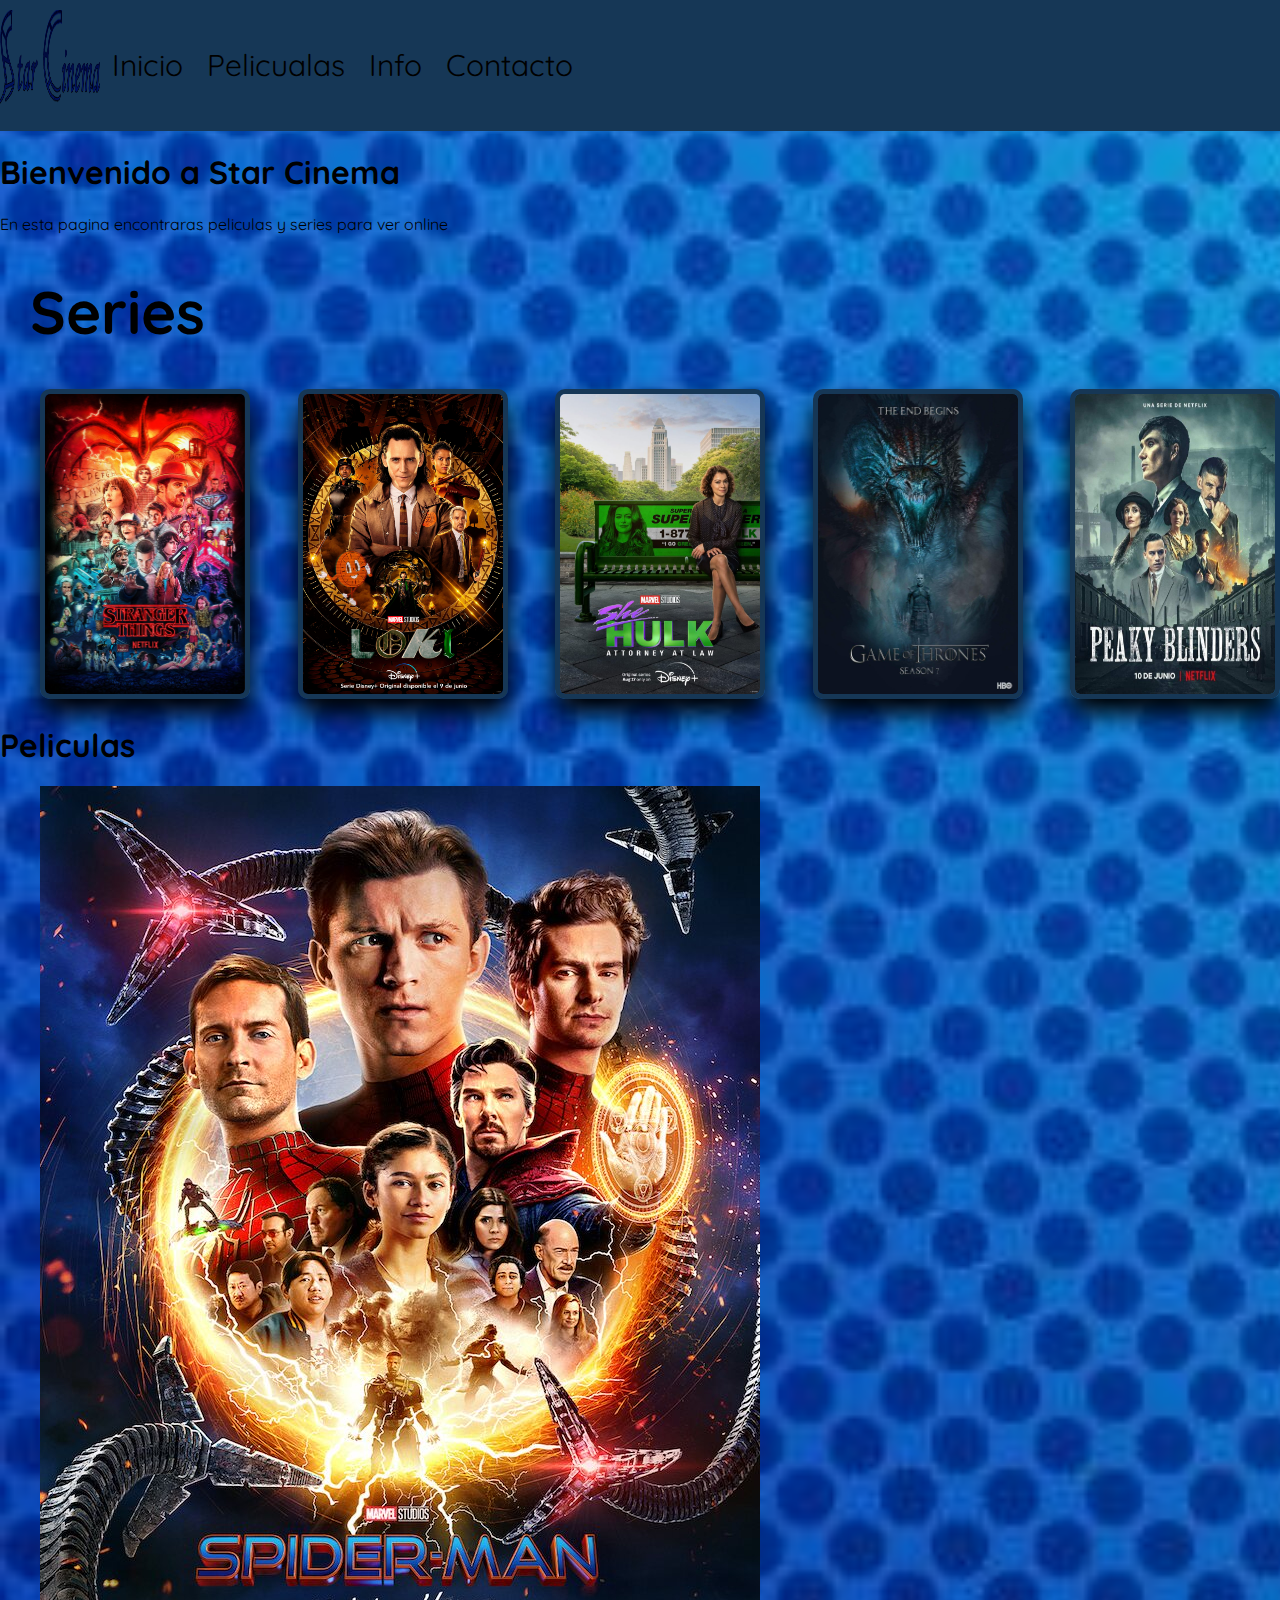
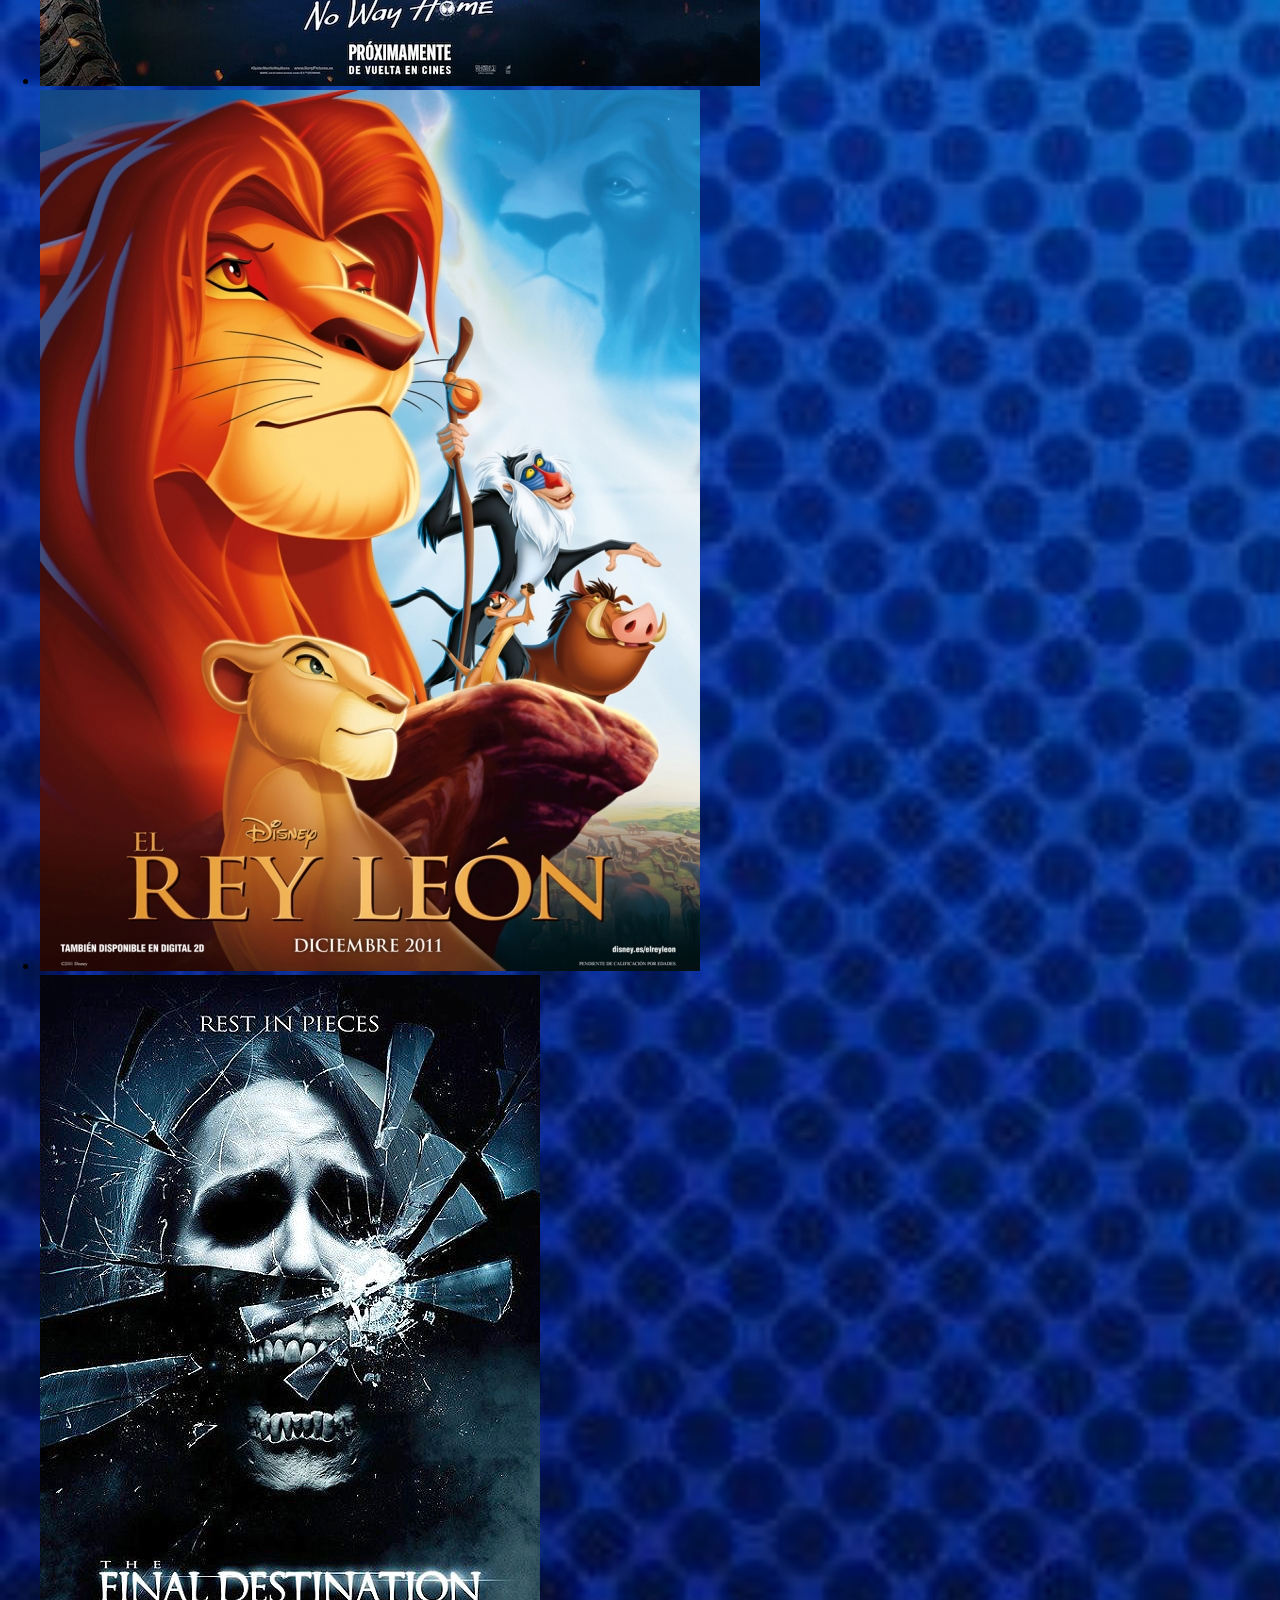
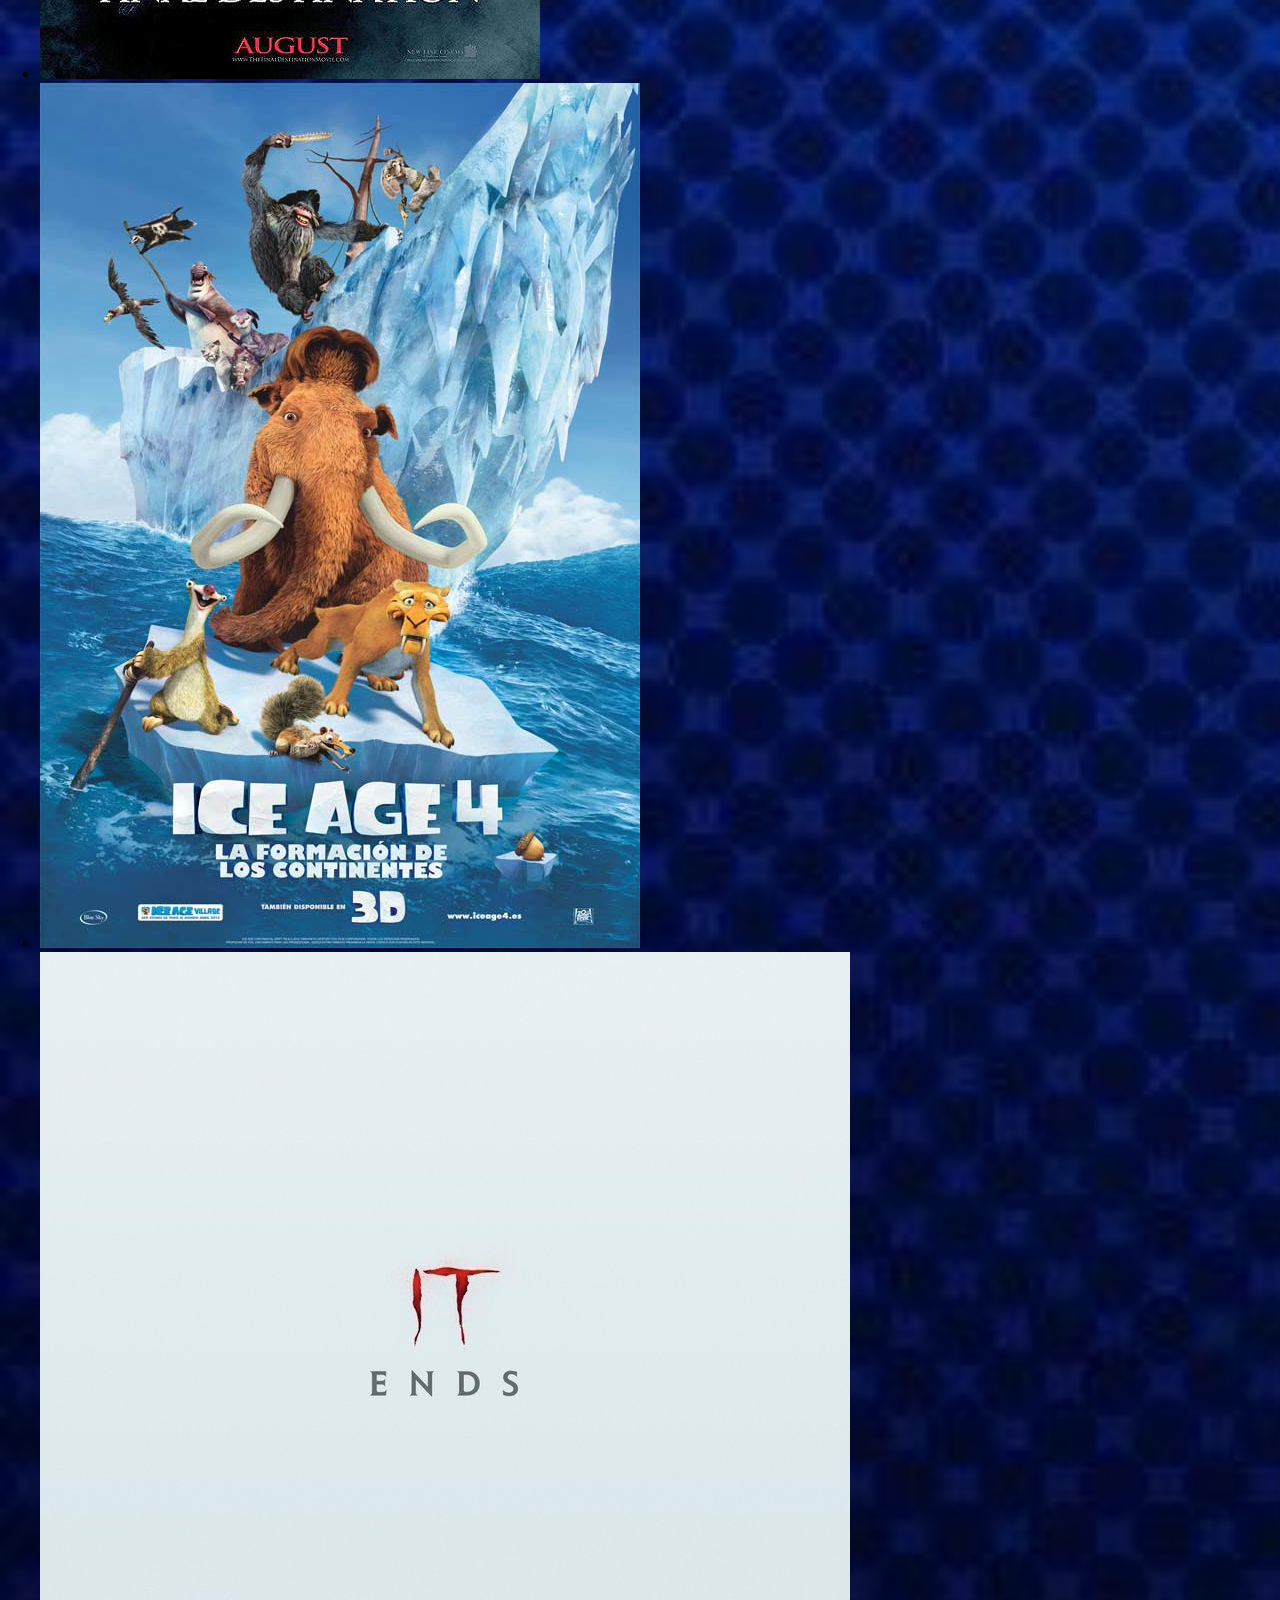
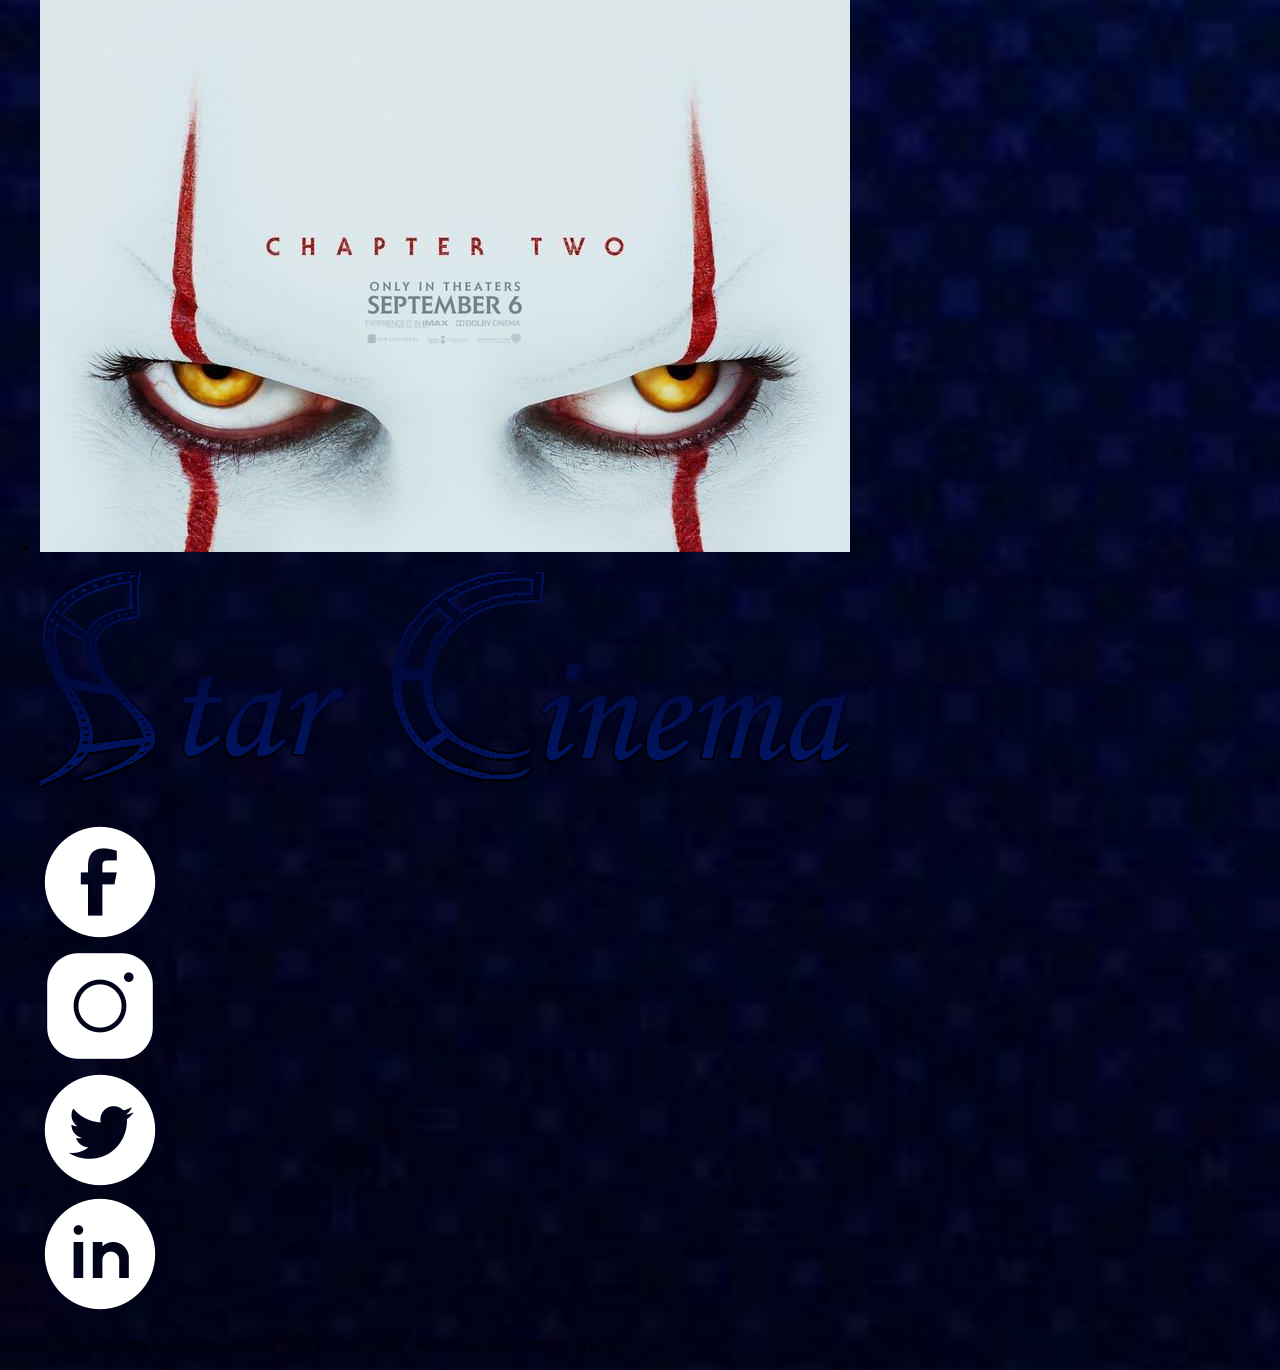
<file: index.html>
<!DOCTYPE html>
<html lang="en">
<head>
    <meta charset="UTF-8">
    <meta http-equiv="X-UA-Compatible" content="IE=edge">
    <meta name="viewport" content="width=device-width, initial-scale=1.0">
    <link rel="stylesheet" href="style.css"/>
    <link rel="shortcut icon" href="iconos/popcorn.png" type="image/x-icon">
    <link rel="preconnect" href="https://fonts.googleapis.com">
    <link rel="preconnect" href="https://fonts.gstatic.com" crossorigin>
    <link href="https://fonts.googleapis.com/css2?family=Quicksand:wght@300;500;700&display=swap" rel="stylesheet">
    <title>Star Cinema</title>
</head>
<body>
    <header>
        <nav>
            <div class="navbar-left">
                <img src="iconos/61292222.png" alt="" 
                class="logo">
                <ul>
                    <li>
                        <a href="index.html">Inicio</a>
                    </li>
                    <li>
                        <a href="peliculas.html">Pelicualas</a>
                    </li>
                    <li>
                        <a href="#">Info</a>
                    </li>
                    <li>
                        <a href="#">Contacto</a>
                    </li>
                </ul>
            </div>
        </nav>
    </header>
    <main>
        <section class="presentacion">
            <h1 class="bienvenido">
                Bienvenido a Star Cinema
            </h1>
            <p class="descripcion">
                En esta pagina encontraras peliculas y series para ver online
            </p>
        </section>
        <section class="container-series">
            <div class="titulo-series">
                <h1>Series</h1>
            </div>
            <div>
                <ul class="series">
                    <li>
                        <img src="img/series/EPy2y1nWoAIvlXA.jpg" alt="">
                    </li>
                    <li>
                        <img src="img/series/loki-1623136040.jpg" alt="">
                    </li>
                    <li>
                        <img src="img/series/LXR4DQCCMFFW7CEWUE7QRUGJTU.jpg" alt="">
                    </li>
                    <li>
                        <img src="img/series/Night-King-and-Wight-Dragon-GoT-Season-7-Fan-Poster.jpg" alt="">
                    </li>
                    <li>
                        <img src="img/series/Peaky_Blinders_Serie_de_TV-182872528-large.jpg" alt="">
                    </li>
                </ul>
            </div>
        </section>
        <section class="container-peliculas">
            <div class="titulo-peliculas">
                <h1>Peliculas</h1>
            </div>
            <div>
                <ul class="peliculas">
                    <li>
                        <img src="img/pelis/1.jpg" alt="">
                    </li>
                    <li>
                        <img src="img/pelis/218058-4.jpg" alt="">
                    </li>
                    <li>
                        <img src="img/pelis/destino-final-5-cartel-poster-usa.jpg" alt="">
                    </li>
                    <li>
                        <img src="img/pelis/ice-age-4.jpg" alt="">
                    </li>
                    <li>
                        <img src="img/pelis/It_Cap_tulo_2-844935737-large.jpg" alt="">
                    </li>
                </ul>
            </div>
        </section>
    </main>
    <footer>
        <div>
            <figure>
                <img src="iconos/61292222.png" alt="">
            </figure>
            <ul>
                <li>
                    <a href="https://www.facebook.com" target="_blank">
                        <img src="iconos/icons8-facebook-rodeado-de-círculo-120.png" alt="">
                    </a>
                </li>
                <li>
                    <a href="https://www.instagram.com/" target="_blank">
                        <img src="iconos/icons8-instagram-120.png" alt="">
                    </a>
                </li>
                <li>
                    <a href="https://twitter.com/" target="_blank">
                        <img src="iconos/icons8-twitter-circled-120.png" alt="">
                    </a>
                </li>
                <li>
                    <a href="https://www.linkedin.com/" target="_blank">
                        <img src="iconos/linkedin.png" alt="">
                    </a>
                </li>
            </ul>
        </div>
        <p>
            © 2022 Star Cinema Peliculas y series Online, Todos los derechos reservados Grupo11.
        </p>
    </footer>
</body>
</html>
</file>
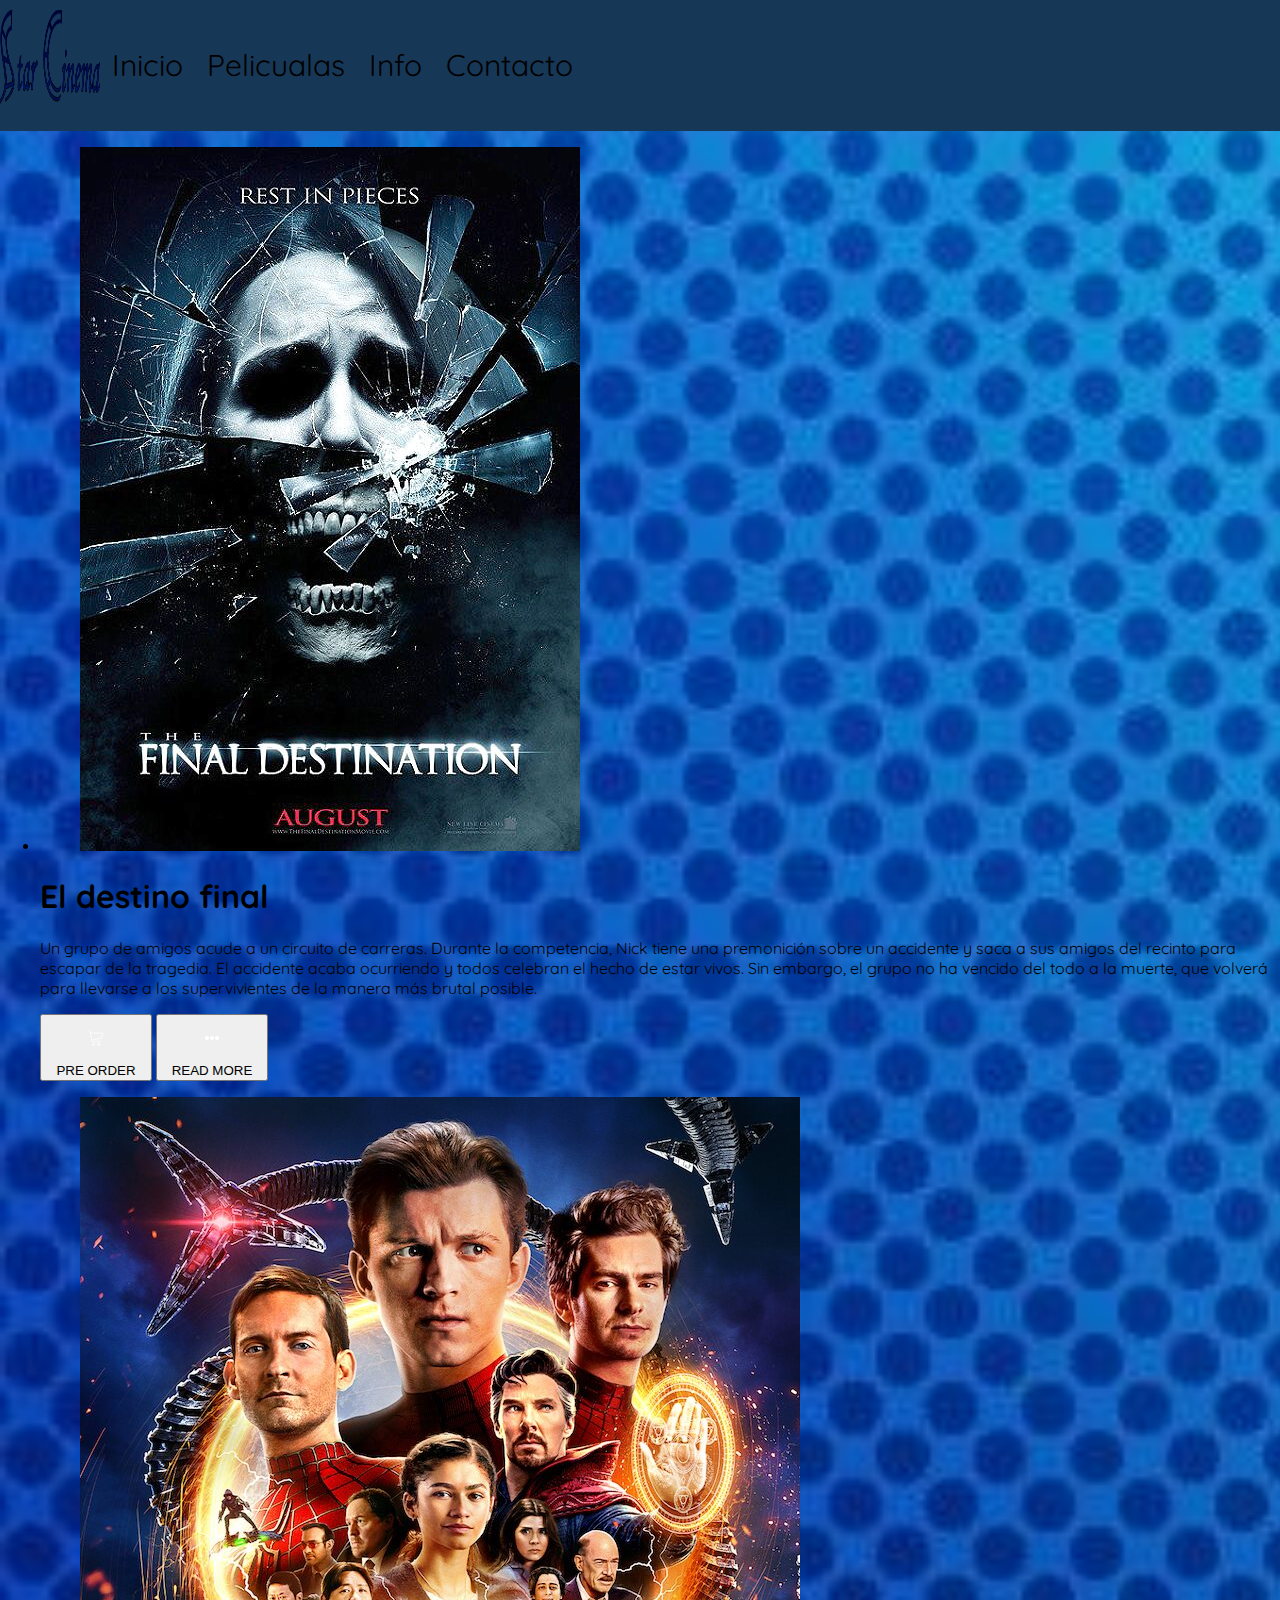
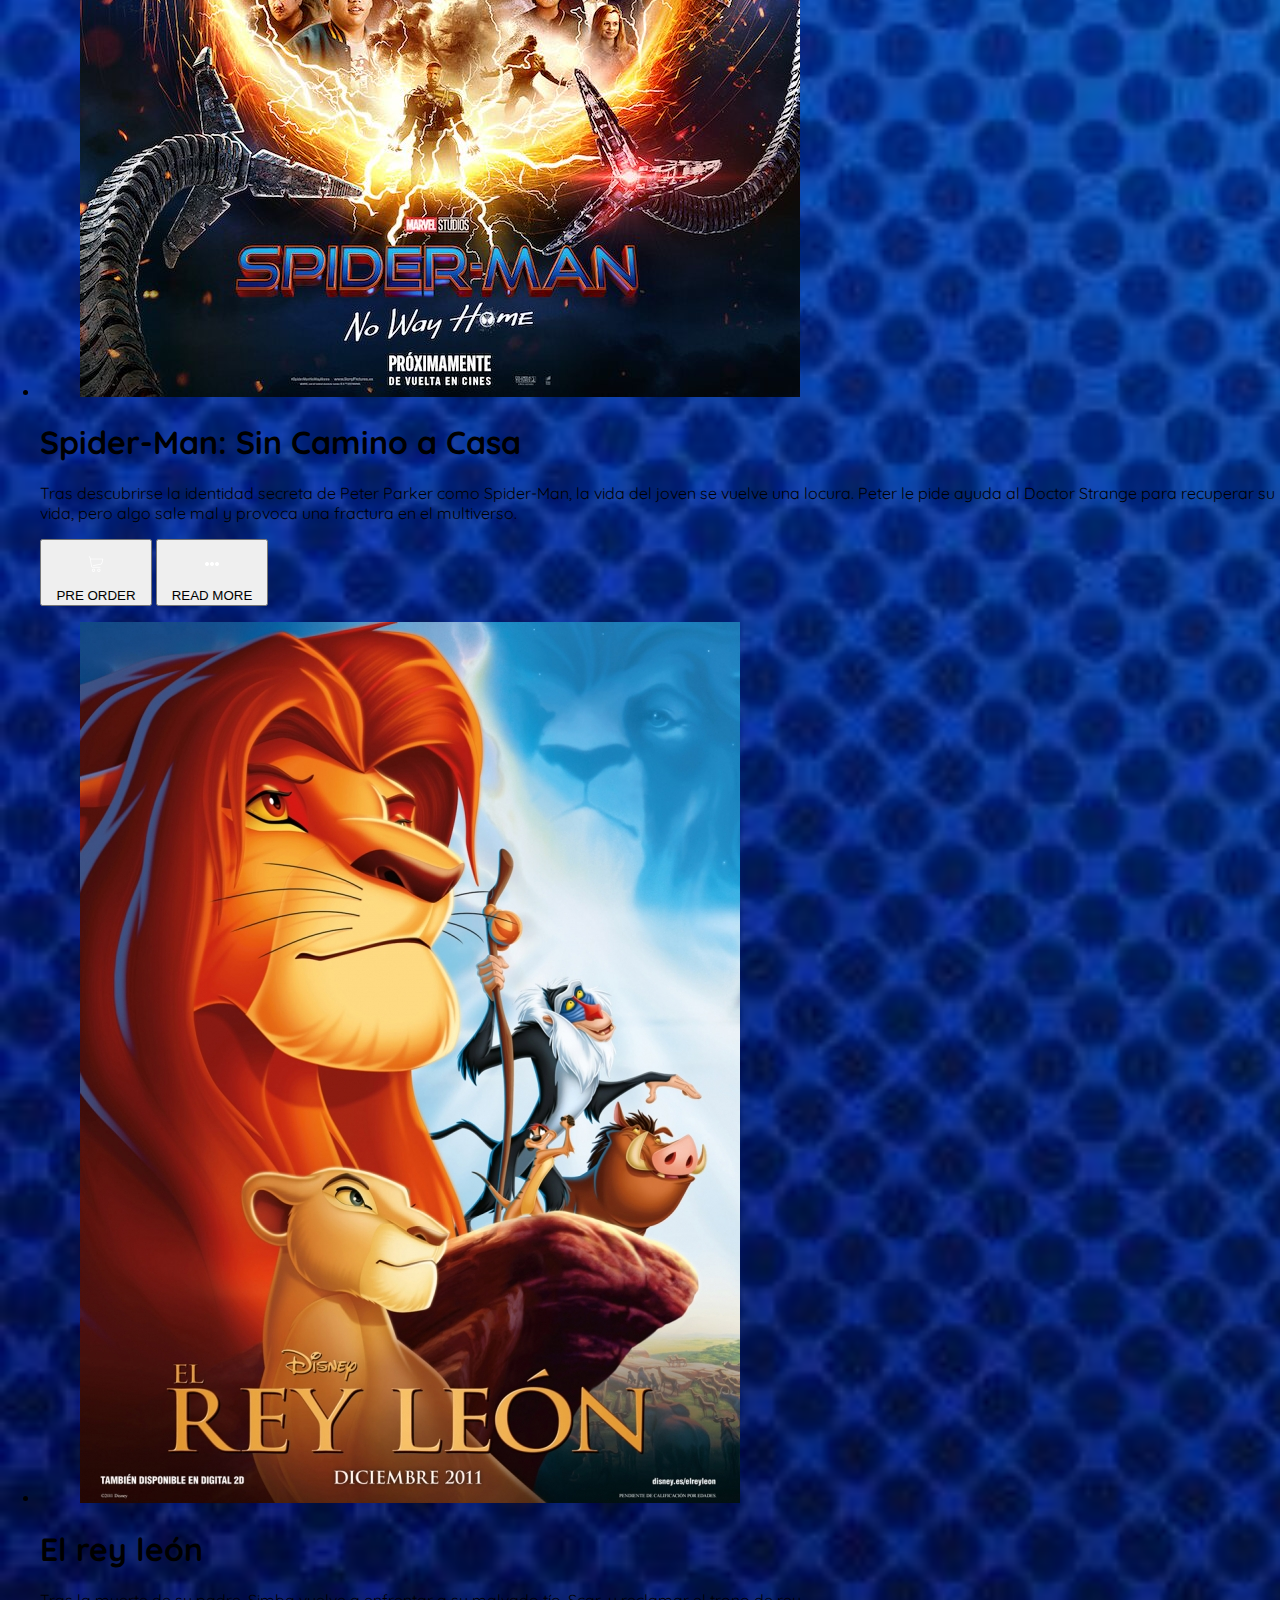
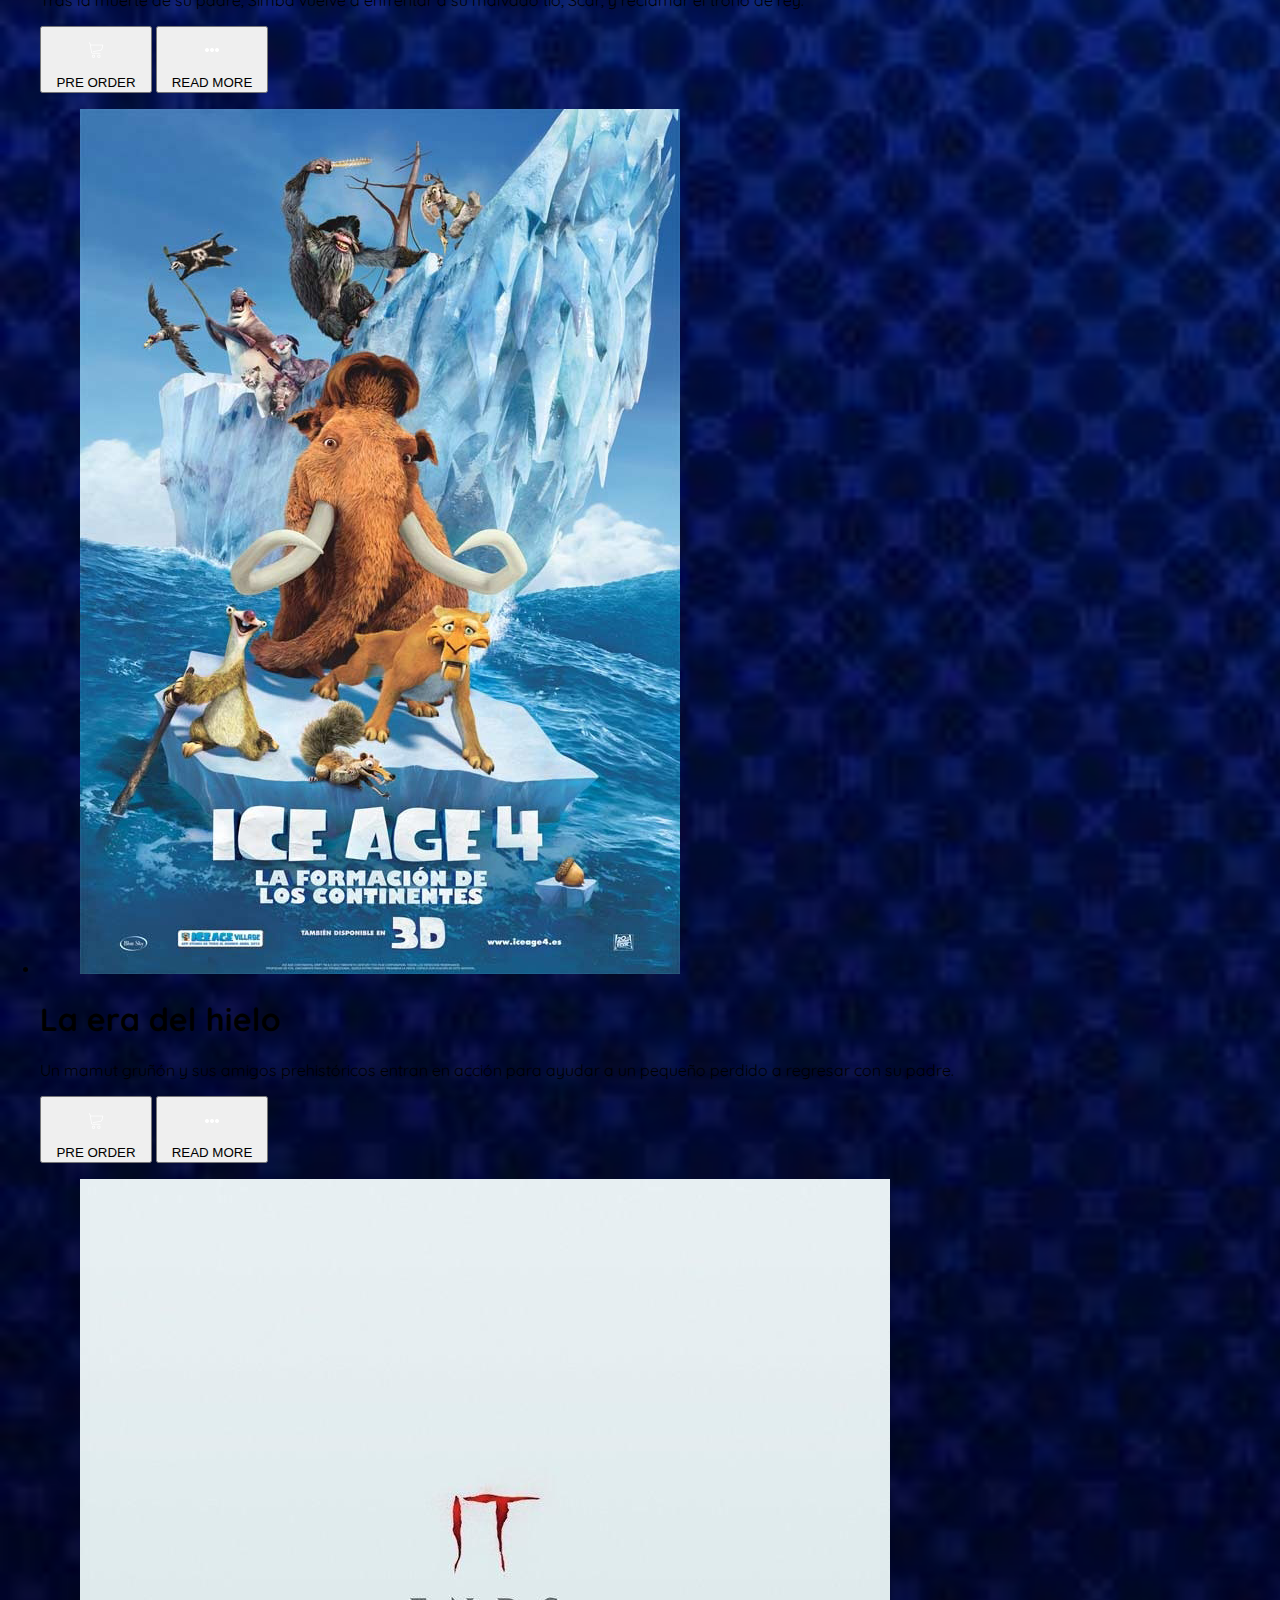
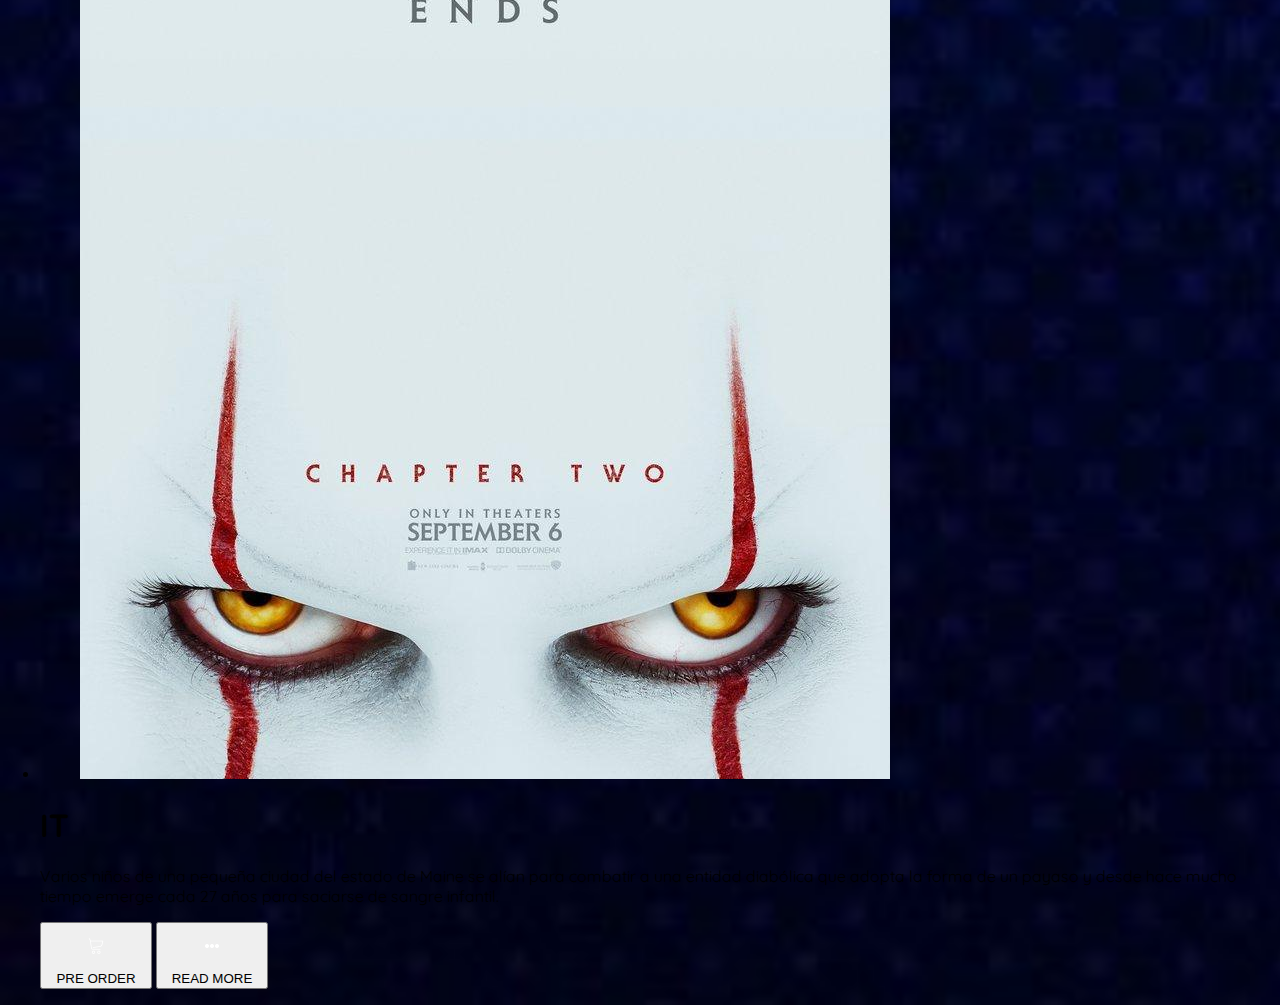
<file: peliculas.html>
<!DOCTYPE html>
<html lang="en">
<head>
    <meta charset="UTF-8">
    <meta http-equiv="X-UA-Compatible" content="IE=edge">
    <meta name="viewport" content="width=device-width, initial-scale=1.0">
    <link rel="stylesheet" href="style.css"/>
    <link rel="shortcut icon" href="iconos/popcorn.png" type="image/x-icon">
    <link rel="preconnect" href="https://fonts.googleapis.com">
    <link rel="preconnect" href="https://fonts.gstatic.com" crossorigin>
    <link href="https://fonts.googleapis.com/css2?family=Quicksand:wght@300;500;700&display=swap" rel="stylesheet">
    <title>Star Cinema</title>
</head>
<body>
    <header>
        <nav>
            <div class="navbar-left">
                <img src="iconos/61292222.png" alt="" 
                class="logo">
                <ul>
                    <li>
                        <a href="index.html">Inicio</a>
                    </li>
                    <li>
                        <a href="peliculas.html">Pelicualas</a>
                    </li>
                    <li>
                        <a href="#">Info</a>
                    </li>
                    <li>
                        <a href="#">Contacto</a>
                    </li>
                </ul>
            </div>
        </nav>  
        <main class="principal">
            <ul class="list-movies">
                <li>
                    <figure class="img-movie">
                        <img src="img/pelis/destino-final-5-cartel-poster-usa.jpg" alt="">
                    </figure>
                    <section class="descriptions-movies">
                        <h1> 
                            El destino final 
                        </h1>
                        <p>
                            Un grupo de amigos acude a un circuito de carreras. Durante la competencia, Nick tiene una premonición sobre un accidente y saca a sus amigos del recinto para escapar de la tragedia. El accidente acaba ocurriendo y todos celebran el hecho de estar vivos. Sin embargo, el grupo no ha vencido del todo a la muerte, que volverá para llevarse a los supervivientes de la manera más brutal posible.
                        </p>
                        <div>
                            <button>
                                <figure>
                                    <img src="iconos/icons8-shopping-trolley-16.png" alt="">
                                </figure>
                                PRE ORDER
                            </button>
                            <button>
                                <figure>
                                    <img src="iconos/icons8-dots-loading-16.png" alt="">
                                </figure>
                                READ MORE
                            </button>
                        </div>
                    </section>
                </li>
                <li>
                    <figure class="img-movie">
                        <img src="img/pelis/1.jpg" alt="">
                    </figure>
                    <section class="descriptions-movies">
                        <h1> 
                            Spider-Man: Sin Camino a Casa
                        </h1>
                        <p>
                            Tras descubrirse la identidad secreta de Peter Parker como Spider-Man, la vida del joven se vuelve una locura. Peter le pide ayuda al Doctor Strange para recuperar su vida, pero algo sale mal y provoca una fractura en el multiverso.                        </p>
                        <div>
                            <button>
                                <figure>
                                    <img src="iconos/icons8-shopping-trolley-16.png" alt="">
                                </figure>
                                PRE ORDER
                            </button>
                            <button>
                                <figure>
                                    <img src="iconos/icons8-dots-loading-16.png" alt="">
                                </figure>
                                READ MORE
                            </button>
                        </div>
                    </section>
                </li>
                <li>
                    <figure class="img-movie">
                        <img src="img/pelis/218058-4.jpg" alt="">
                    </figure>
                    <section class="descriptions-movies">
                        <h1> 
                            El rey león
                        </h1>
                        <p>
                            Tras la muerte de su padre, Simba vuelve a enfrentar a su malvado tío, Scar, y reclamar el trono de rey.                                                                            </p>
                        <div>
                            <button>
                                <figure>
                                    <img src="iconos/icons8-shopping-trolley-16.png" alt="">
                                </figure>
                                PRE ORDER
                            </button>
                            <button>
                                <figure>
                                    <img src="iconos/icons8-dots-loading-16.png" alt="">
                                </figure>
                                READ MORE
                            </button>
                        </div>
                    </section>
                </li>
                <li>
                    <figure class="img-movie">
                        <img src="img/pelis/ice-age-4.jpg" alt="">
                    </figure>
                    <section class="descriptions-movies">
                        <h1> 
                            La era del hielo                        
                        </h1>
                        <p>
                            Un mamut gruñón y sus amigos prehistóricos entran en acción para ayudar a un pequeño perdido a regresar con su padre.                        
                        </p>
                        <div>
                            <button>
                                <figure>
                                    <img src="iconos/icons8-shopping-trolley-16.png" alt="">
                                </figure>
                                PRE ORDER
                            </button>
                            <button>
                                <figure>
                                    <img src="iconos/icons8-dots-loading-16.png" alt="">
                                </figure>
                                READ MORE
                            </button>
                        </div>
                    </section>
                </li>
                <li>
                <figure class="img-movie">
                    <img src="img/pelis/It_Cap_tulo_2-844935737-large.jpg" alt="">
                </figure>
                <section class="descriptions-movies">
                    <h1> 
                        IT
                    </h1>
                    <p>
                        Varios niños de una pequeña ciudad del estado de Maine se alían para combatir a una entidad diabólica que adopta la forma de un payaso y desde hace mucho tiempo emerge cada 27 años para saciarse de sangre infantil.
                    </p>
                    <div>
                        <button>
                            <figure>
                                <img src="iconos/icons8-shopping-trolley-16.png" alt="">
                            </figure>
                            PRE ORDER
                        </button>
                        <button>
                            <figure>
                                <img src="iconos/icons8-dots-loading-16.png" alt="">
                            </figure>
                            READ MORE
                        </button>
                    </div>
                </section>
                </li>
            </ul>
        </main>
    </header>
</body>
</html>
</file>
<file: style.css>
:root{
    --white:#ffffff;
    --black:#000000;
    --blue:#163756;
    --red:#b50101;
    --bordo:#471212;
    --sm: 14px;
    --md: 16px;
    --lg: 18px;
}
body{
    margin: 0;
    padding: 0;
    background-image: url("img/pexels-tima-miroshnichenko-7991375.jpg");
    background-size: cover;
    font-family: 'Quicksand', sans-serif;
}
nav {
    justify-content: space-between;
    border-bottom: 1px  solid var(--blue);
}
.menu{
    display: none;
}
.logo{
    margin-top: 10px;
    width: 100px;
    height: 100px;
}
.navbar-left h1{
    padding: 0;
    margin: 0;
    margin-right: 400px;
    margin-top: 20px;
    font-size: 50px;
    color: var(--black);
}
.navbar-left{
    background-color: var(--blue);
    display: flex;
}

.navbar-left ul{
    list-style: none;
    padding: 0;
    margin: 0;
    display: flex;
    align-items: center;
    height: 130px;
    font-size: 30px;
}
.navbar-left ul li a{
    text-decoration: none;
    color: var(--black);
    border: 2px solid --blue;
    margin: 6px;
    padding: 6px;
    border-radius: 8px;
}
.navbar-left ul li a:hover{
    background-color: var(--black);
    border: 1px solid var(--blue);
    color: var(--blue);
}
.container-series ul{
    display: flex;
    justify-content: space-between;
    margin-right: ;
}
.series{
    list-style: none;
    text-decoration: none;
}
.titulo-series{
    color: var(--black);
    font-size: 30px;
    margin-left: 30px;
}
.series li img:hover{
    background: var(--black);
    color: var(--blue);
    
}
.series img{
    width: 200px;
    height: 300px;
    border: 5px solid var(--blue);
    border-radius: 10px;
    box-shadow: 0 15px 25px;
}
</file>
